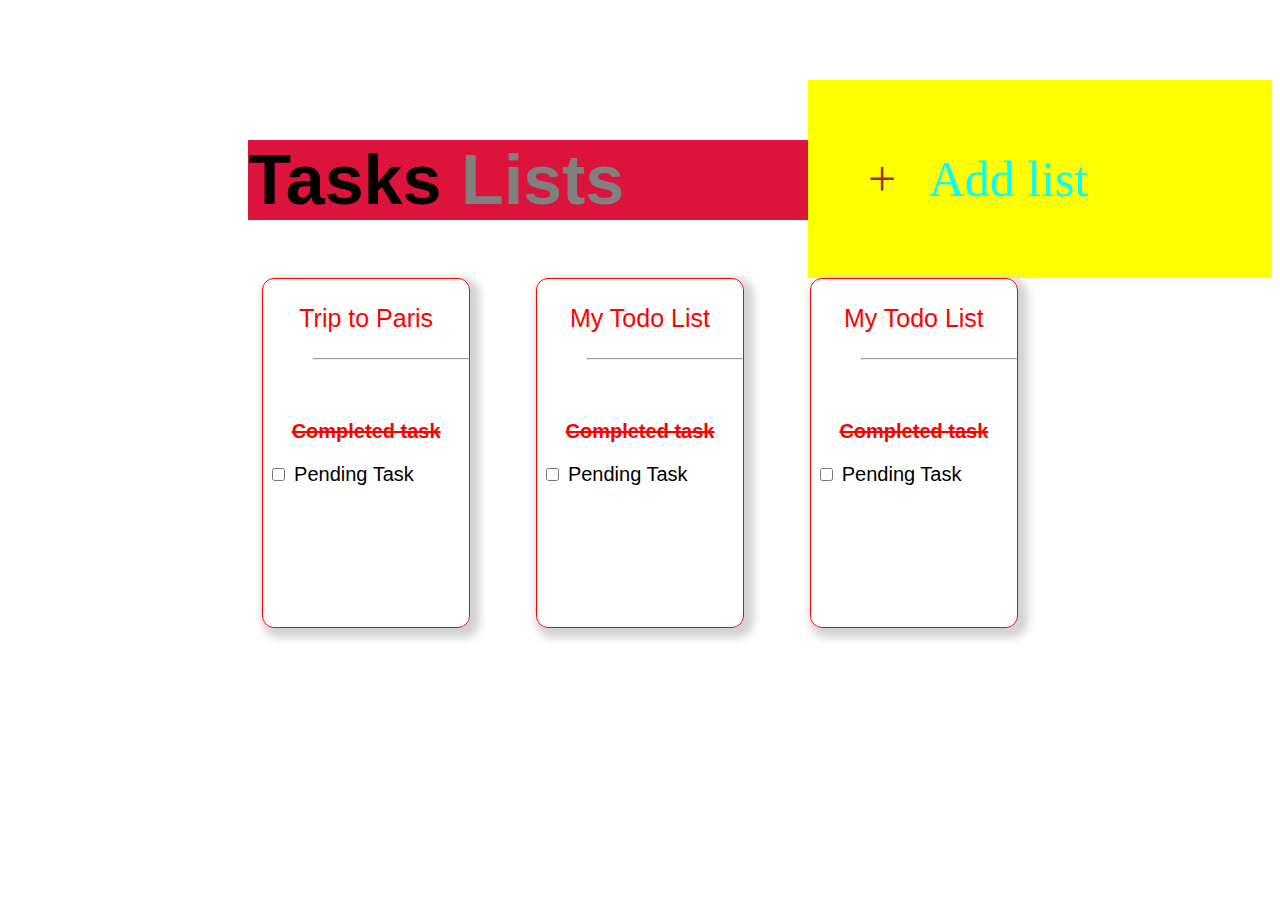
<file: index.html>
<!DOCTYPE html>
<html lang="en">
<head>
    <meta charset="UTF-8">
    <meta name="viewport" content="width=device-width, initial-scale=1.0">
    <meta http-equiv="X-UA-Compatible" content="ie=edge">
    <title>To-Do List</title>
    <link rel ="stylesheet" href="Todo.css">
</head>
<body>
    
    

     <div class="heading-container">
          <h1 class="heading">Tasks <font color="gray">Lists</font></h1>
     
        
                <!-- <p class="Add">Add Lists</p> -->
                <!-- <div class="tasks">
                  <h1 class="heading">Tasks <font color="gray">Lists</font></h1>     
                </div> -->
                <div class="mentor">
                    <ul>
                            <li><span class="team">+</span> </li>
                            <li>Add list</li>
                    </ul>      
                </div>
     </div>
    
    
        
        <div class="card-container">
            <div class="trip">
                <p class="subtitle">Trip to Paris</p>
                <hr>
                <p class="content">Completed task</p>
                <div class="checkbox">
                        <input type ="checkbox" id="check" name="" value="">
                        <label for="check">Pending Task</label><br>
                </div>
               
            </div>
            <div class="trip">
                <p class="subtitle">My Todo List</p>
                <hr>
                <h3 class="content">Completed task</h3>
                <div class="checkbox">
                        <input type ="checkbox" id="check" name="" value="">
                        <label for="check">Pending Task</label><br>
                </div>
            </div>
            <div class="trip">
                    <p class="subtitle">My Todo List</p>
                    <hr>
                    <h3 class="content">Completed task</h3>
                    <div class="checkbox">
                            <input type ="checkbox" id="check" name="" value="">
                            <label for="check">Pending Task</label><br>
                    </div>

            </div>
    </div>
    
    
</body>
</html>
</file>
<file: Todo.css>
.card-container {

    display:flex;
    /* background-color: royalblue; */
    
    justify-content: space-around;
    flex-wrap: wrap;
    flex-direction: row;
    width: 65%;
    margin-top: 50px;
    height: 350px;
    margin:auto;
    margin-bottom: 50px;
    
}




.heading1 {

    font-family: sans-serif;
    margin-top:10%;
    margin-left: 20%;
    color: black;
    margin-bottom: 60px;
    font-size: 70px;
}


.heading {

    font-family: sans-serif;
    margin-top:140px;
    margin-left: 19%;
    color: black;
    margin-bottom: -140px;
    font-size: 70px;
    background-color: crimson;
}
hr {
    margin-left:50px;
}


.plus {
    margin-left:30px;

}
.mentor ul{
    list-style-type:  none;
    
}

.mentor {
    
    
padding :20px;
vertical-align : middle;
margin-left: 800px;
font-size: 50px;
 background-color: yellow; 
}

.mentor li {
    display: inline;
    color: aqua;
    

}
.team{
    margin-right: 20px;
    color: brown;
   
}



.Add1 {
    margin-left:250px;
     /* background-color: violet;  */
    margin-top:11%;
    font-size: 45px;
    color: gray;
    
}

td{
    margin-left: 0%;
    padding: 50px;
}   


.trip {
  
    width: 25%;
    border: 1px red solid;
    text-align: center;
    border-radius: 12px;
    color: red;
    font-family: sans-serif;
    box-shadow: 5px 5px 8px 5px lightgray ;
    
   
}

.subtitle {

    font-size: 25px;
    font-weight: 100;
    
}
.content {


    margin-top: 60px ;
    text-decoration: line-through solid red ;
    font-size: 20px;
    font-weight: bolder;
    
    
}
.checkbox {

    color: black;
    font-size: 20px;
    margin-right: 50px;
}

  
    

.subheading {
    
    background-color: tomato;
    
    width: 35%;
    margin-top: 10px;
    margin-left: 65%;
    
}
</file>
